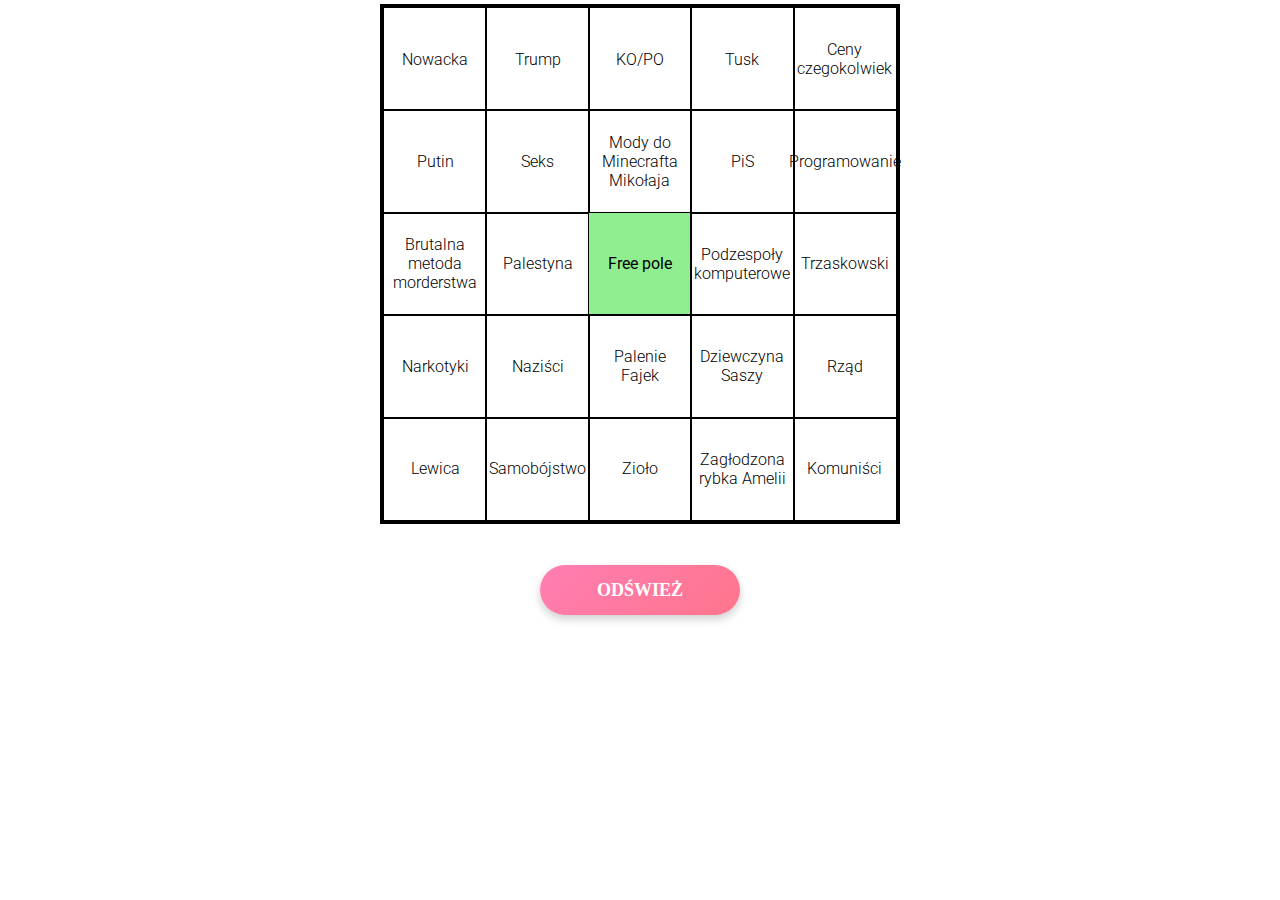
<file: bingo/index.html>
<!DOCTYPE html>
<html lang="en">
<head>
    <meta charset="UTF-8">
    <meta name="viewport" content="width=device-width, initial-scale=1.0">
    <title>Victor Bingo</title>
    <link rel="preconnect" href="https://fonts.googleapis.com">
    <link rel="preconnect" href="https://fonts.gstatic.com" crossorigin>
    <link href="https://fonts.googleapis.com/css2?family=Roboto:wght@300;500&display=swap" rel="stylesheet">
    <style>
        #container {
            width: 40vw;
            aspect-ratio: 1;
            outline: 4px solid black;
            margin: auto;
            display: flex;
            flex-wrap: wrap;
        }
        .selected
        {
            background-color: lightgreen;
        }
        .element {
            width: 20%;
            height: 20%;
            outline: 1px solid black;
            text-align: center;
            cursor: pointer;
            display: flex;
            align-items: center;
            justify-content: center;
            font-family: "Roboto", sans-serif;
            font-weight: 300;
            padding: 5px;
            box-sizing: border-box;
            word-wrap: break-word;
            text-align: center;
        }
        .fancy-button {
            display: inline-block;
            width: 200px;
            height: 50px;
            background: linear-gradient(135deg, #ff7eb3, #ff758c);
            color: white;
            font-size: 18px;
            font-weight: bold;
            text-transform: uppercase;
            text-align: center;
            line-height: 50px;
            border-radius: 25px;
            border: none;
            box-shadow: 0 4px 10px rgba(0, 0, 0, 0.2);
            cursor: pointer;
            transition: all 0.3s ease;
        }
        .fancy-button:hover {
            box-shadow: 0 6px 15px rgba(0, 0, 0, 0.3);
            background: linear-gradient(135deg, #ff758c, #ff7eb3);
        }
        .buttonCont {
            margin-top: 5vh;
            display: flex;
            justify-content: center;
            align-items: center;
        }
        @media (max-width: 599px) {
            #container { width: 90vw; }
            .element { 
                font-size: 0.67rem;
                 padding: 2px;}
        }
    </style>
</head>
<body>
    <div id="container"></div>
    <div class="buttonCont">
        <div class="fancy-button" onclick="bingo()">Odśwież</div>
    </div>

    <script>
        let state = {
    selectedCells: [],
    boardWords: []
};

// Funkcja zapisująca stan gry do localStorage
function saveGameState() {
    localStorage.setItem('bingoState', JSON.stringify(state));
}

// Funkcja ładująca stan gry z localStorage
function loadGameState() {
    const savedState = localStorage.getItem('bingoState');
    return savedState ? JSON.parse(savedState) : null;
}

// Funkcja tworząca nową planszę
function bingo() {
    let hasla = [
        'Mody do Minecrafta Mikołaja', 'Zagłodzona rybka Amelii', 'Seks', 'Naziści', 'Komuniści',
        'PiS', 'KO/PO', 'Rząd', 'UE/Ekologia (Zielony ład)', 'Ceny czegokolwiek', 'Putin', 'Trump',
        'Kaczyński', 'Trzaskowski', 'Tusk', 'Nowacka', 'Femboye', 'Palenie Fajek', 'Zioło', 'Lewica',
        'Woke', 'Dziewczyna Saszy', 'Samobójstwo', 'Suck the bastard out (aborcja)',
        'Brutalna metoda morderstwa', 'Narkotyki', 'Gry', 'Górnicza', 'II lub III Liceum',
        'Programowanie', 'Podzespoły komputerowe', 'Hamas', 'Izrael', 'Palestyna', 'Harcerstwo'
    ];

    let losy = new Set();
    let container = document.querySelector("#container");
    container.innerHTML = "";

    state.selectedCells = [];
    state.boardWords = [];

    for (let i = 0; i < 25; i++) {
        let los;
        do {
            los = Math.floor(Math.random() * hasla.length);
        } while (losy.has(los));
        losy.add(los);

        let div = document.createElement("div");
        div.classList.add("element");
        div.dataset.row = Math.floor(i / 5);
        div.dataset.col = i % 5;
        div.dataset.index = i; // dodajemy indeks do późniejszego zaznaczania
        div.dataset.clicked = "false";
        div.onclick = () => zaznacz(div);

        if (i === 12) {
            div.innerHTML = "<b>Free pole</b>";
            div.dataset.clicked = "true";
            div.style.backgroundColor = "lightgreen";
            state.selectedCells.push(i);
        } else {
            div.innerHTML = hasla[los];
        }

        state.boardWords.push(div.innerHTML);
        container.appendChild(div);
    }

    saveGameState(); // Zapisujemy nową planszę
}

// Funkcja zaznaczania pól
function zaznacz(div) {
    const index = parseInt(div.dataset.index);
    let clicked = div.dataset.clicked === "true";

    if (clicked) {
        div.dataset.clicked = "false";
        div.style.backgroundColor = "white";
        state.selectedCells = state.selectedCells.filter(i => i !== index);
    } else {
        div.dataset.clicked = "true";
        div.style.backgroundColor = "lightgreen";
        state.selectedCells.push(index);
    }

    saveGameState();
    setTimeout(checkBingo, 200);
}

// Sprawdzanie bingo
function checkBingo() {
    let clickedCount = document.querySelectorAll('[data-clicked="true"]').length;
    if (clickedCount >= 13) {
        alert("Bingo - ponad połowa pól jest zaznaczoma");
        return;
    }

    for (let i = 0; i < 5; i++) {
        let rowClicked = [...document.querySelectorAll(`[data-row="${i}"]`)].every(cell => cell.dataset.clicked === "true");
        let colClicked = [...document.querySelectorAll(`[data-col="${i}"]`)].every(cell => cell.dataset.clicked === "true");
        if (rowClicked || colClicked) {
            alert("BINGO!");
            return;
        }
    }

    let diagonal1 = [...document.querySelectorAll(".element")]
        .filter(cell => cell.dataset.row === cell.dataset.col)
        .every(cell => cell.dataset.clicked === "true");

    let diagonal2 = [...document.querySelectorAll(".element")]
        .filter(cell => parseInt(cell.dataset.row) + parseInt(cell.dataset.col) === 4)
        .every(cell => cell.dataset.clicked === "true");

    if (diagonal1 || diagonal2) {
        alert("BINGO!");
    }
}

// Ładowanie gry na starcie
function restoreGameState() {
    const savedState = loadGameState();
    const container = document.querySelector("#container");

    if (savedState) {
        state = savedState;
        container.innerHTML = "";

        state.boardWords.forEach((word, i) => {
            let div = document.createElement("div");
            div.classList.add("element");
            div.dataset.row = Math.floor(i / 5);
            div.dataset.col = i % 5;
            div.dataset.index = i;

            div.innerHTML = word;

            if (state.selectedCells.includes(i)) {
                div.dataset.clicked = "true";
                div.style.backgroundColor = "lightgreen";
            } else {
                div.dataset.clicked = "false";
                div.style.backgroundColor = "white";
            }

            div.onclick = () => zaznacz(div);
            container.appendChild(div);
        });
    } else {
        bingo(); // Jak nie ma zapisanej gry, to losujemy nową planszę
    }
}

// Odświeżanie
document.querySelector(".fancy-button").addEventListener('click', () => {
    localStorage.removeItem('bingoState');
    location.reload();
});

// Ładowanie gry po wczytaniu
document.addEventListener('DOMContentLoaded', () => {
    restoreGameState();
});

setInterval(() => {
    saveGameState()}, 5000); 

    </script>
</body>
</html>
</file>
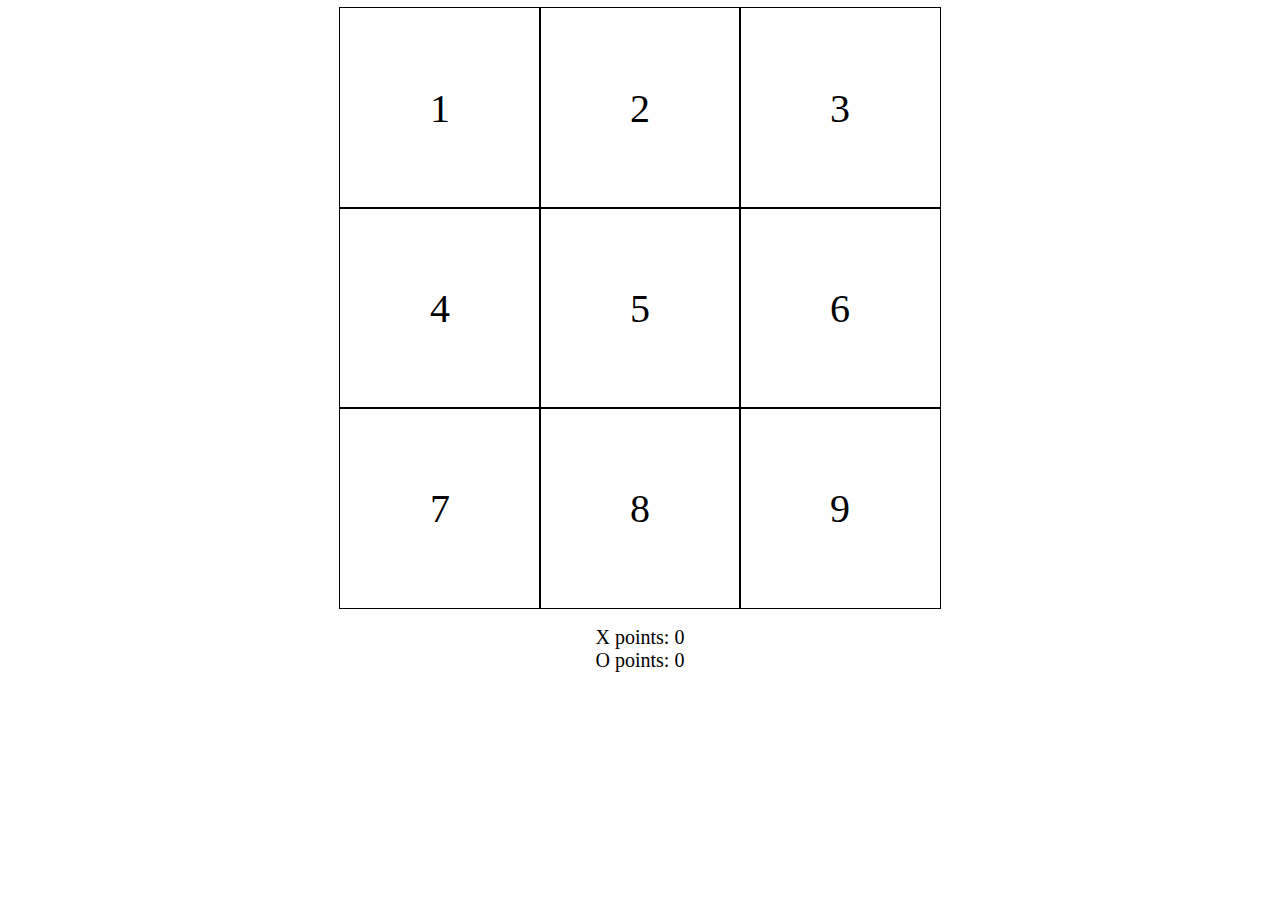
<file: circle/index.html>
<!DOCTYPE html>
<html lang="en">
<head>
    <meta charset="UTF-8">
    <meta http-equiv="X-UA-Compatible" content="IE=edge">
    <meta name="viewport" content="width=device-width, initial-scale=1.0">
    <title>Document</title>
    <style>
        .container
        {
            margin: auto;
            width: 600px;
            height: 600px;
            display: flex;
            flex-direction: row;
            flex-wrap: wrap;
        }
        .divf
        {
            width: 200px;
            height: 200px;
            outline: 1px solid black;
            justify-content: center;
            align-items: center;
            display: flex;
            font-size: 40px;
        }
        .result
        {
            width: 60%;
            margin: auto;
            height: 200px;
            font-size: 20px;
            text-align: center;
        }
    </style>
</head>
<body>
                <div class="container">
                    <div class="divf" id="div1">1</div>
                    <div class="divf" id="div2">2</div>
                    <div class="divf" id="div3">3</div>
                    <div class="divf" id="div4">4</div>
                    <div class="divf" id="div5">5</div>
                    <div class="divf" id="div6">6</div>
                    <div class="divf" id="div7">7</div>
                    <div class="divf" id="div8">8</div>
                    <div class="divf" id="div9">9</div>
                </div>
                <br>
                <div class="result">
                    X points: <span class="xres">0</span> <br> 
                    O points: <span class="Ores">0</span> 
                </div>
</body>
</html>
<script src="script.js"></script>
</file>
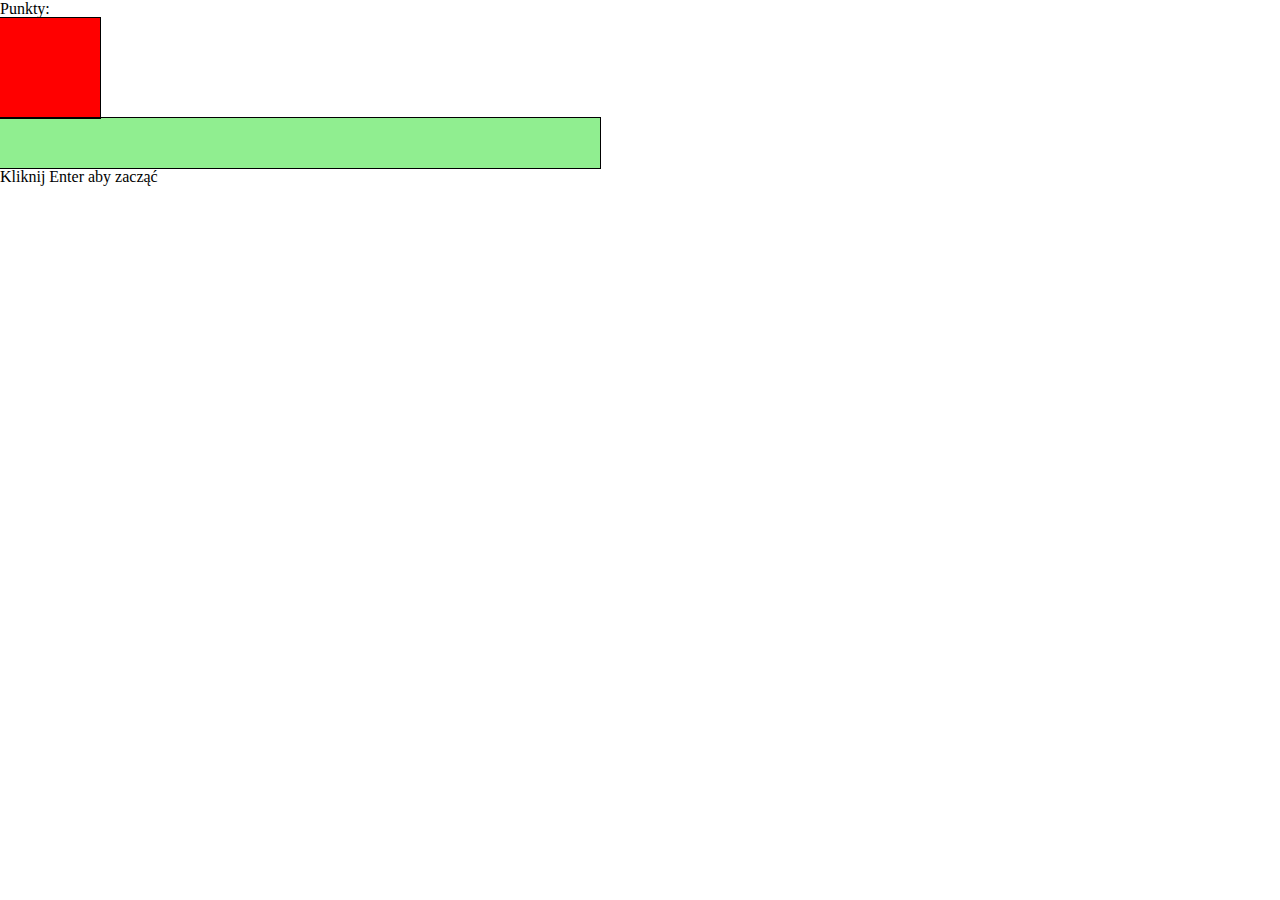
<file: gaming/index.html>
<!DOCTYPE html>
<html lang="en">
<head>
    <meta charset="UTF-8">
    <meta http-equiv="X-UA-Compatible" content="IE=edge">
    <meta name="viewport" content="width=device-width, initial-scale=1.0">
    <title>Strona Świąteczna</title>
    <link rel="stylesheet" href="style.css">
</head>
<body>
    <!----Postać porusza się pod WASD w obrębie diva main---->


    <div class="score">
        Punkty: 
    </div>
    <div class="container">
        <div class="main">
            <div class="div1"></div>


            <div class="div2">
                
            </div>
        </div>
    </div>

    <div class="energybar">
        <div class="charged">

        </div>
    </div>
    <div class="info">
        Kliknij Enter aby zacząć
    
    </div>
</body>
</html>
<script src="script.js"></script>
</file>
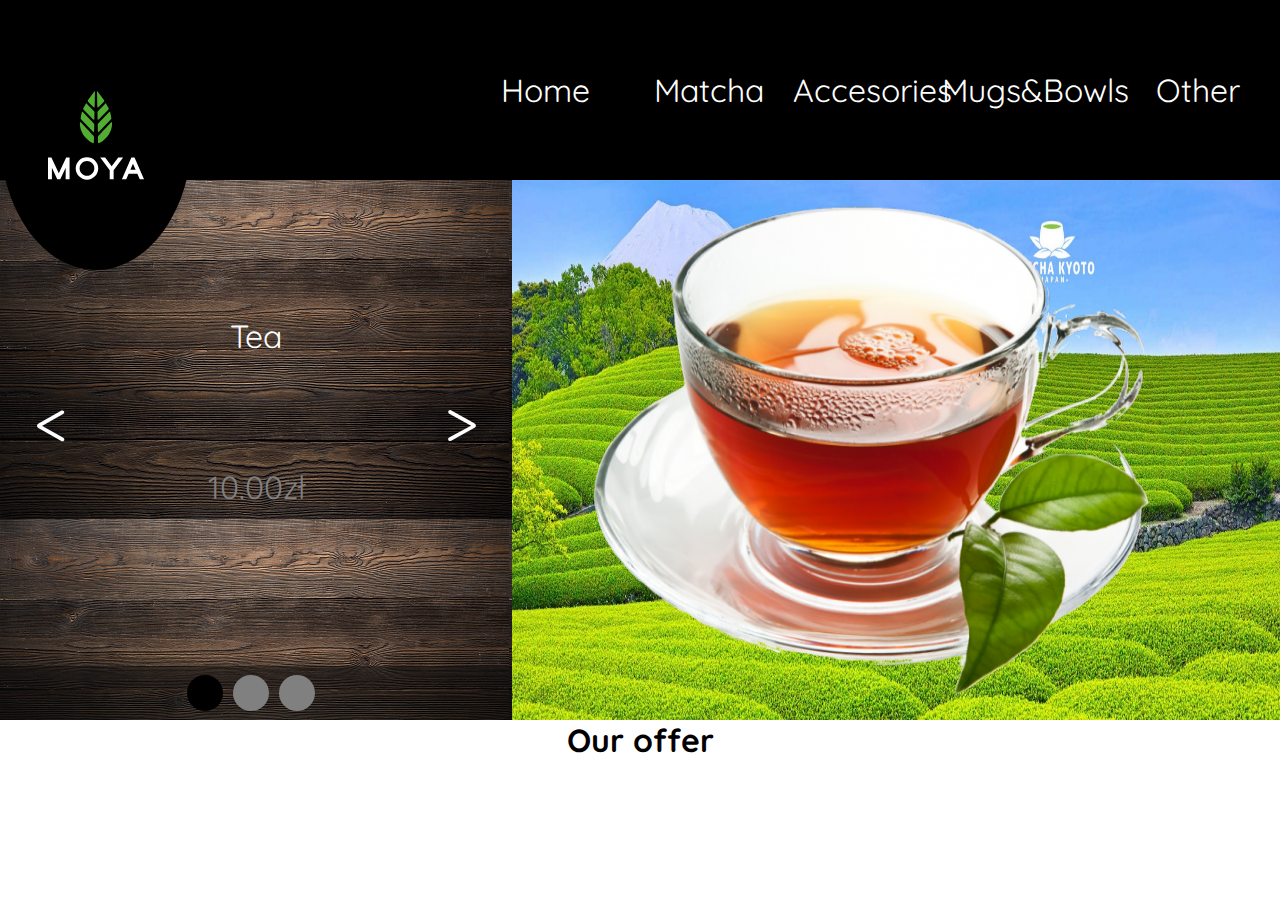
<file: herbaciarnia/index.html>
<!DOCTYPE html>
<html lang="en">
<head>
    <meta charset="UTF-8">
    <meta http-equiv="X-UA-Compatible" content="IE=edge">
    <meta name="viewport" content="width=device-width, initial-scale=1.0">
    <title>Moya matcha</title>
    <link rel="stylesheet" href="style.css">
</head>
<body onload="slider_background()">
    <div class="container">
        <header>

            <div class="logo">
                <div class="logo-content">

                </div>
            </div>
            <div class="menu">
                <div class="option"><a href="">Home</a></div>
                <div class="option"><a href="">Matcha</a></div>
                <div class="option"><a href="">Accesories</a></div>
                <div class="option"><a href="">Mugs&Bowls</a></div>
                <div class="option"><a href="">Other</a></div>
            </div>
        </header>
        <div class="slider-container">
            <div class="slider-box">
                <div class="nav_and_name">
                    <div class="arr1">
                        <
                    </div>
                        <div class="name_wrap">
                            <div class="slider_product_name">
                                It's a placeholder, if you ever see this on the site im shit at programming
                          </div>

                          <div class="slider_product_price">
                                0
                          </div>
                        </div>
                    <div class="arr2">
                        >
                    </div>
                </div>
                <div class="balls">

                </div>
            </div>

            <div class="slider-main">
                <div class="img-container">
                    <img src="promocja1.png" id="product">
                </div>

                <div class="img-container2">
                    <img src="promocja1.png" id="product2">

                </div>
            </div>
        </div>
        <div class="content">
                <h1>Our offer</h1>
        </div>
    </div>
</body>
</html>
<script src="script.js"></script>

<link rel="preconnect" href="https://fonts.googleapis.com">
<link rel="preconnect" href="https://fonts.gstatic.com" crossorigin>
<link href="https://fonts.googleapis.com/css2?family=Quicksand:wght@300&display=swap" rel="stylesheet">
</file>
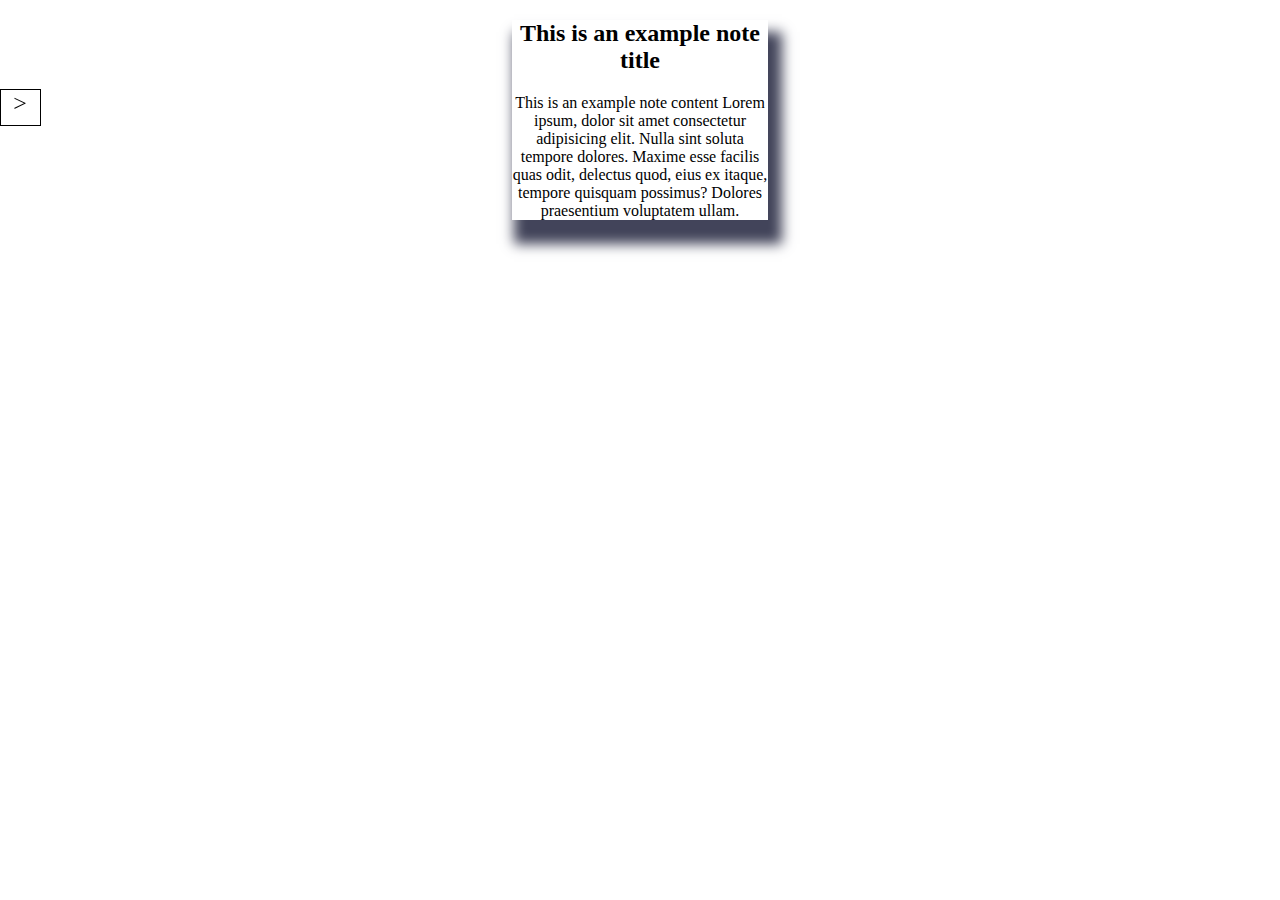
<file: javascript_notes/index.html>
<!DOCTYPE html>
<html lang="en">
<head>
    <meta charset="UTF-8">
    <meta http-equiv="X-UA-Compatible" content="IE=edge">
    <meta name="viewport" content="width=device-width, initial-scale=1.0">
    <title>Document</title>
    <style>
        *
        {
            margin: 0;
            padding: 0;
        }
        .menu
        {
            position: fixed;
            width: 200px;
            height: 35px;
            text-align: center;
            font-size: 150%;
            top: 10%;
            left: -160px;
            transition-duration: 1s;
        }
        .menu-main
        {
            float: left;
            height: 35px;
            width: 80%;
            outline: 1px solid black;
            vertical-align: middle;
        }
        .menu-popup
        {
            float: left;
            height: 35px;
            width: 20%;
            outline: 1px solid black;
            vertical-align: middle;
        }
        .container
        {
            width: 100%;
            height: 100%;
            display: flex;
            flex-direction: row;
            justify-content: center;
        }
        .note
        {
            font-size: 100%;
            max-width: 20%;
            min-height: 100px;  
            margin: 20px;
            text-align: center;
            -webkit-box-shadow: 8px 18px 12px 6px rgba(66, 68, 90, 1);
            -moz-box-shadow: 8px 18px 12px 6px rgba(66, 68, 90, 1);
            box-shadow: 8px 18px 12px 6px rgba(66, 68, 90, 1);
        }
        .title
        {
            font-size: 150%;
            font-weight: bold;
            width: 100%;
        }
        .note-content
        {
            margin-top: 20px;
            width: 100%;
        }
        @media (max-width: 599px) {
            .note
            {
                overflow-y: scroll;
                height: 100px;
                
            }
        }
    </style>
</head>
<body>
        <div class="menu">
                <div class="menu-main">
                    <input type="button" value="Dodaj notatkę" id="btn1">
                </div>
                <div class="menu-popup">
                    >
                </div>            
        </div>
        <div class="container">
            <div class="note">
                <div class="title">
                    This is an example note title
                </div>
                <div class="note-content"> 
                    This is an example note content Lorem ipsum, dolor sit amet consectetur adipisicing elit. Nulla sint soluta tempore dolores. Maxime esse facilis quas odit, delectus quod, eius ex itaque, tempore quisquam possimus? Dolores praesentium voluptatem ullam.
                </div>
            </div>
        </div>
</body>
</html>
<script>
const btn1 = document.querySelector("#btn1");
const popup = document.querySelector(".menu-popup");
const container = document.querySelector(".container");
let reached = false;
popup.addEventListener("click", ()=>{
    if(!reached)
    {
        document.querySelector(".menu").style.left = "0px"; 
        reached = true;
    }
    else
    {
        document.querySelector(".menu").style.left = "-160px"; 
        reached = false;
    }
})
btn1.addEventListener("click", ()=>{
    let title_content = prompt("Add a note header")
    let note_content = prompt("Add a note") 
    let div = document.createElement("div")
    let n_title = document.createElement("n_title")
    let content = document.createElement("content")
    div.classList.add("note")
    n_title.classList.add("title")
    content.classList.add("note-content")
    n_title.innerHTML = title_content + "<br>";
    content.innerHTML = note_content;
    container.appendChild(div)
    div.appendChild(n_title)
    div.appendChild(content)
    console.log(div.children)
})
</script>
</file>
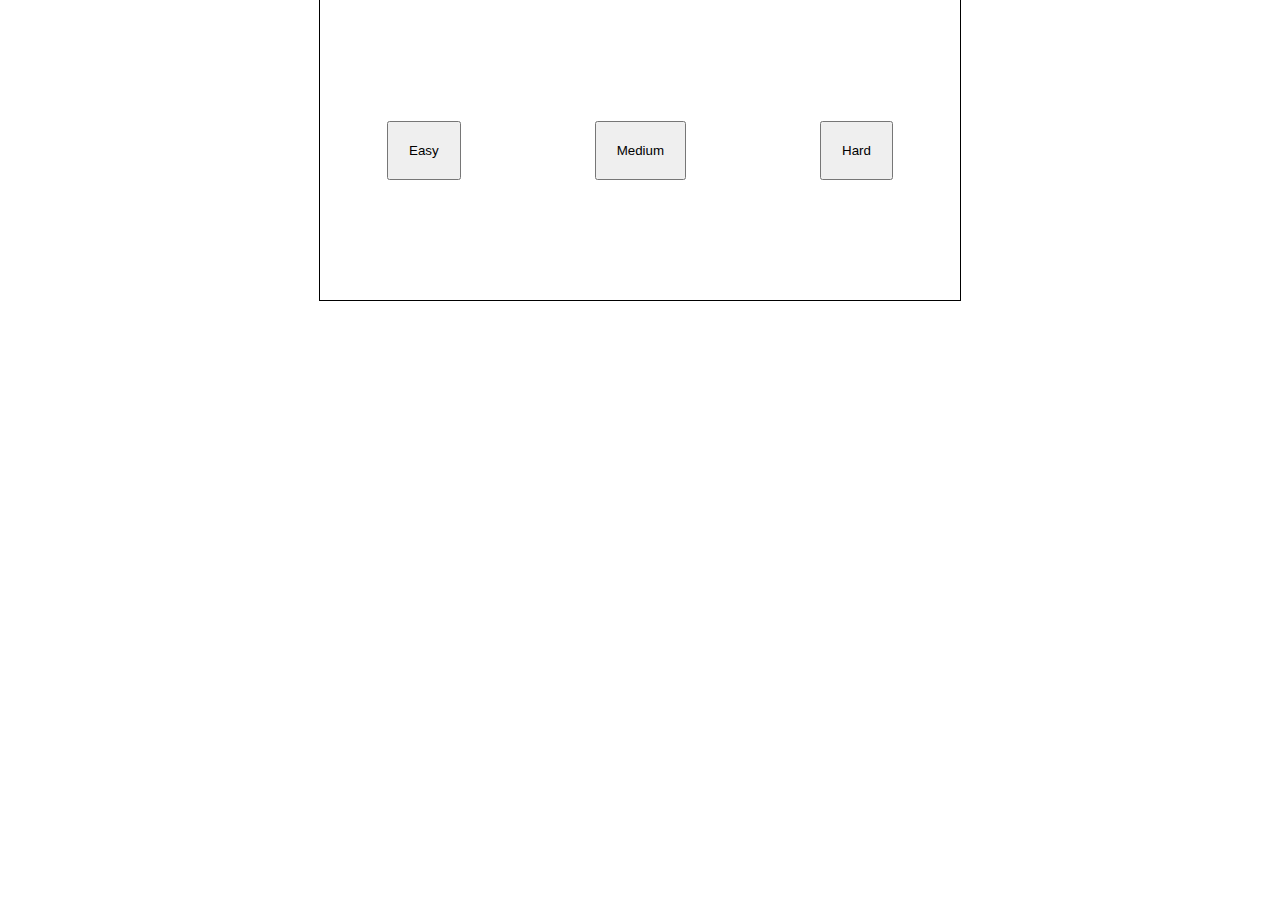
<file: losowe liczby/index.html>
<!DOCTYPE html>
<html lang="en">
<head>
    <meta charset="UTF-8">
    <meta http-equiv="X-UA-Compatible" content="IE=edge">
    <meta name="viewport" content="width=device-width, initial-scale=1.0">
    <title>Document</title>
    <link rel="stylesheet" href="style.css">
</head>
<body>
    <div class="main">
        <input type="button" value="Easy" id="btn1">
        <input type="button" value="Medium" id="btn2">
        <input type="button" value="Hard" id="btn3">
    </div>
    <div class="main-2">
        
    </div>
<script src="script.js"></script>
</body>
</html>
</file>
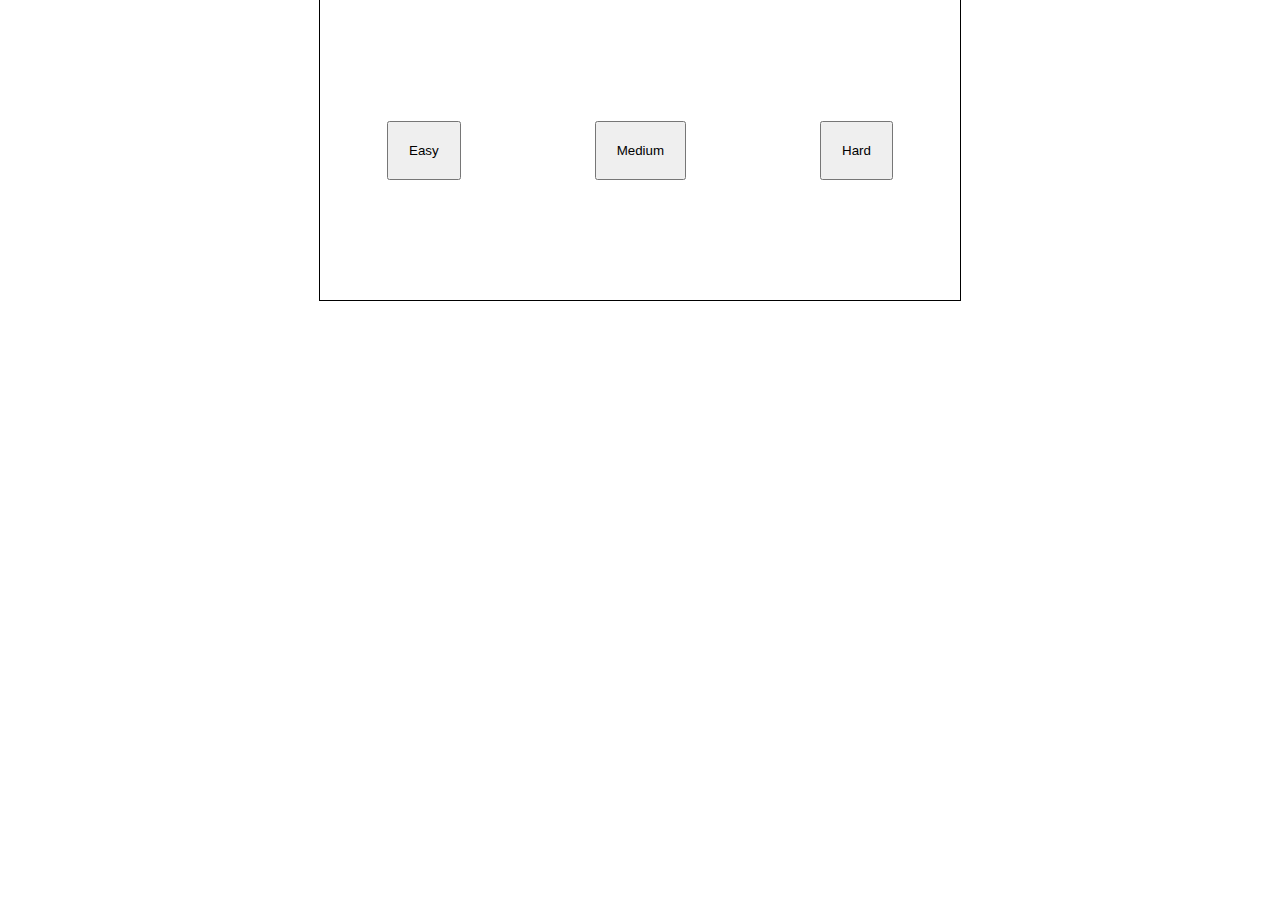
<file: number_guess/index.html>
<!DOCTYPE html>
<html lang="en">
<head>
    <meta charset="UTF-8">
    <meta http-equiv="X-UA-Compatible" content="IE=edge">
    <meta name="viewport" content="width=device-width, initial-scale=1.0">
    <title>Document</title>
    <link rel="stylesheet" href="style.css">
</head>
<body>
    <div class="main">
        <input type="button" value="Easy" id="btn1">
        <input type="button" value="Medium" id="btn2">
        <input type="button" value="Hard" id="btn3">
    </div>
    <div class="main-2">
        
    </div>
<script src="script.js"></script>
</body>
</html>
</file>
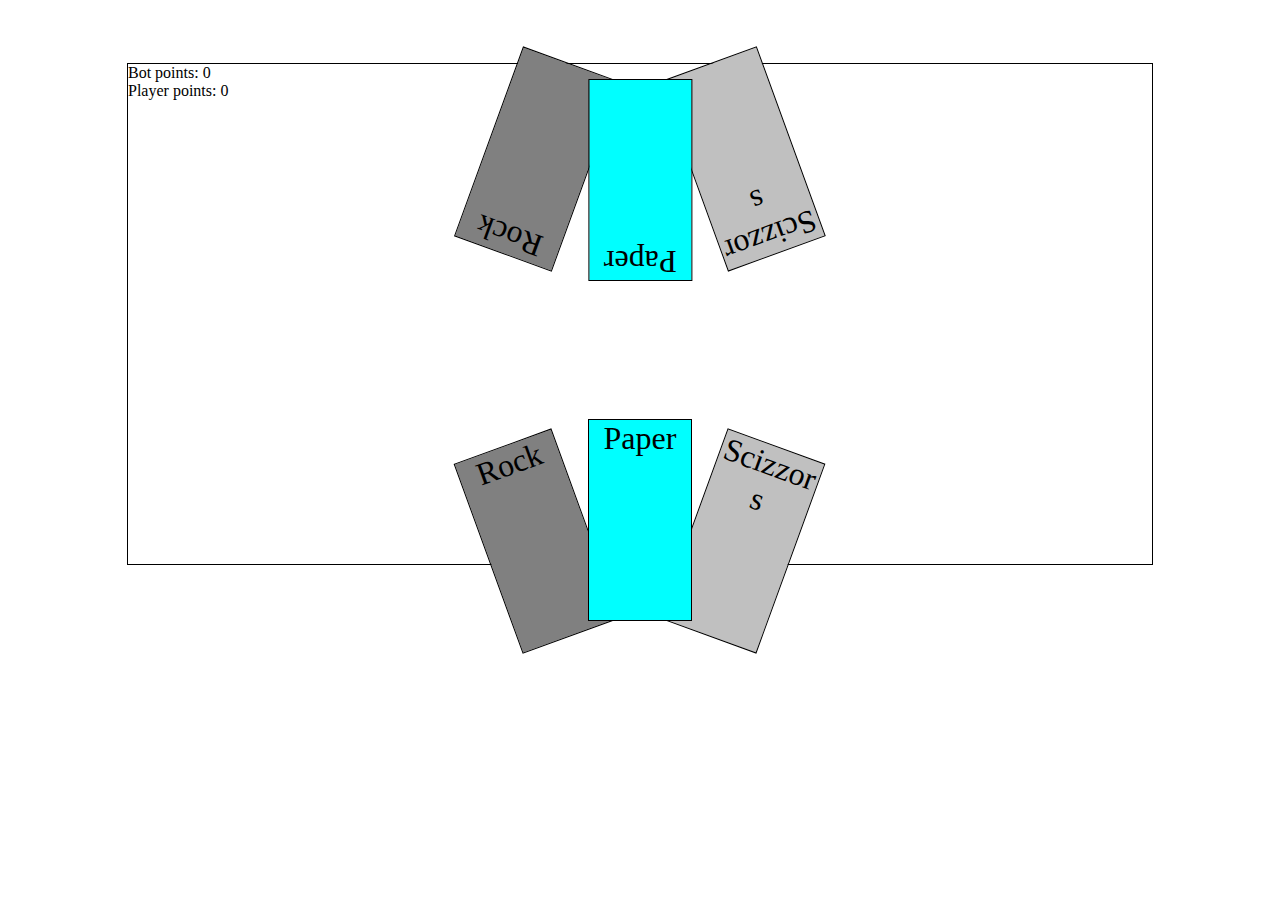
<file: paper/index.html>
<!DOCTYPE html>
<html lang="en">
<head>
    <meta charset="UTF-8">
    <meta http-equiv="X-UA-Compatible" content="IE=edge">
    <meta name="viewport" content="width=device-width, initial-scale=1.0">
    <title>Rock Paper Scizzors</title>
    <link rel="stylesheet" href="style.css">
</head>
<body>
    
    <div class="container">
        <div class="table">
            <div class="counter">
                Bot points: <span class="botp">0</span> <br>
                Player points: <span class="playerp">0</span> 
            </div>
            <div class="tophalf">
                <div class="rock">Rock</div>
                <div class="paper">Paper</div>
                <div class="scizzors">Scizzors</div>
            <br>
            </div>
            <div class="bottomhalf">
                <div class="p2c1">Rock</div>
                <div class="p2c2">Paper</div>
                <div class="p2c3">Scizzors</div>
                <br>
            </div>
        </div>
    </div>
</body>
</html>
<script src="script.js"></script>
</file>
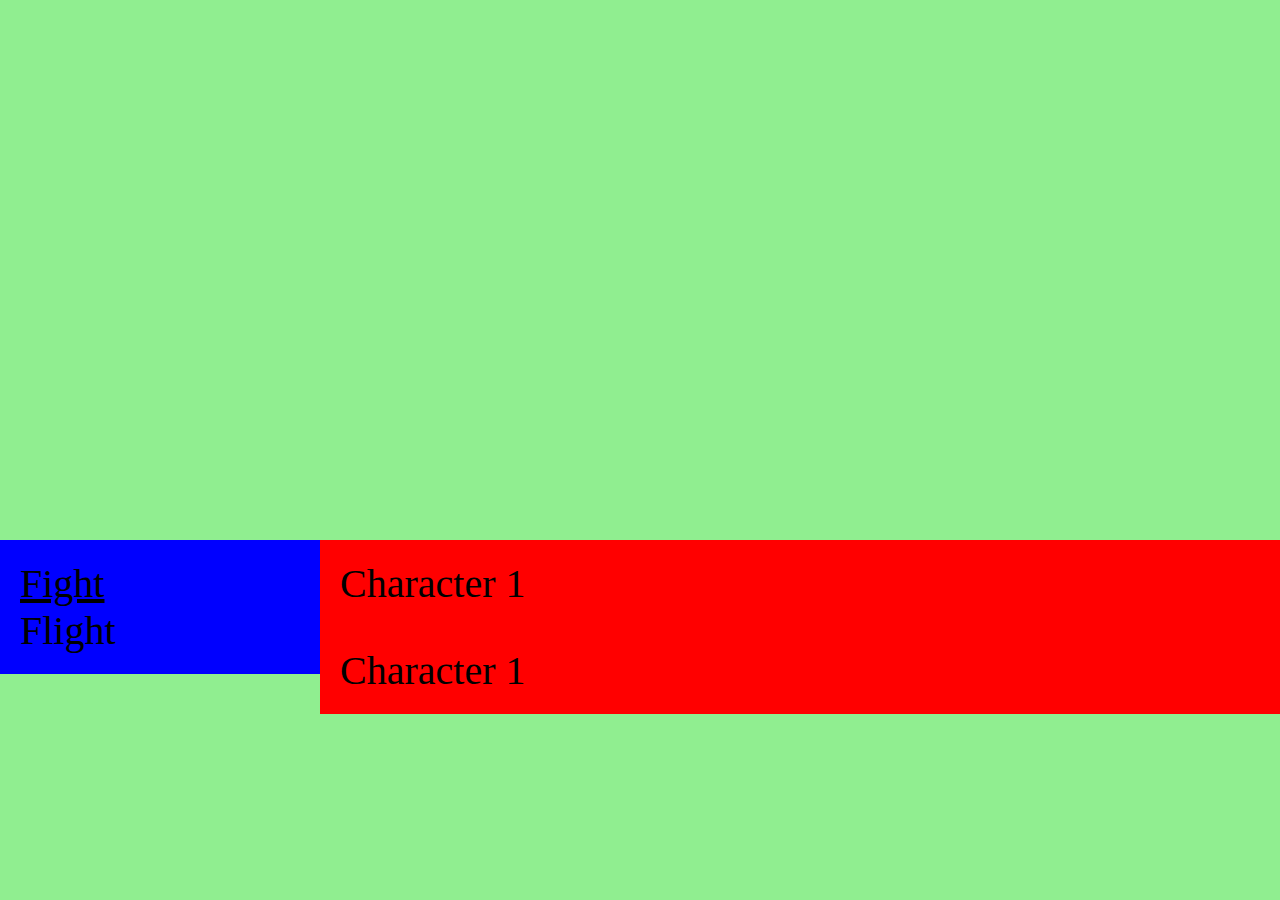
<file: rpg/index.html>
<!DOCTYPE html>
<html lang="en">
<head>
    <meta charset="UTF-8">
    <meta http-equiv="X-UA-Compatible" content="IE=edge">
    <meta name="viewport" content="width=device-width, initial-scale=1.0">
    <title>Document</title>
    <link rel="stylesheet" href="style.css">
</head>
<body>
    <div class="container">
        <div class="log"></div>
        <div class="enemy">

        </div>
        <div id="player" class="run">
                    <div class="flee">
                            <ul class="flee_list">
                                <li>Fight</li>
                                <li>Flight</li>
                            </ul>
                    </div> 
                    <div class="UI">
                        <div id="character" class="character_flee">Character 1</div>
                    </div>
        </div>
        <div id="player" class="default1">
            <div class="UI">
                    <div id="character" class="character_default">Character 1</div>
            </div>
             <div class="options">
                <div class="option">Attack</div>
                <div class="option">Skills</div>
                <div class="option">Guard</div>
                <div class="option">Items</div>
            </div>
        </div>
        <div id="player" class="select">

        </div>
    </div>
</body>
</html>
<script src="script.js"></script>
</file>
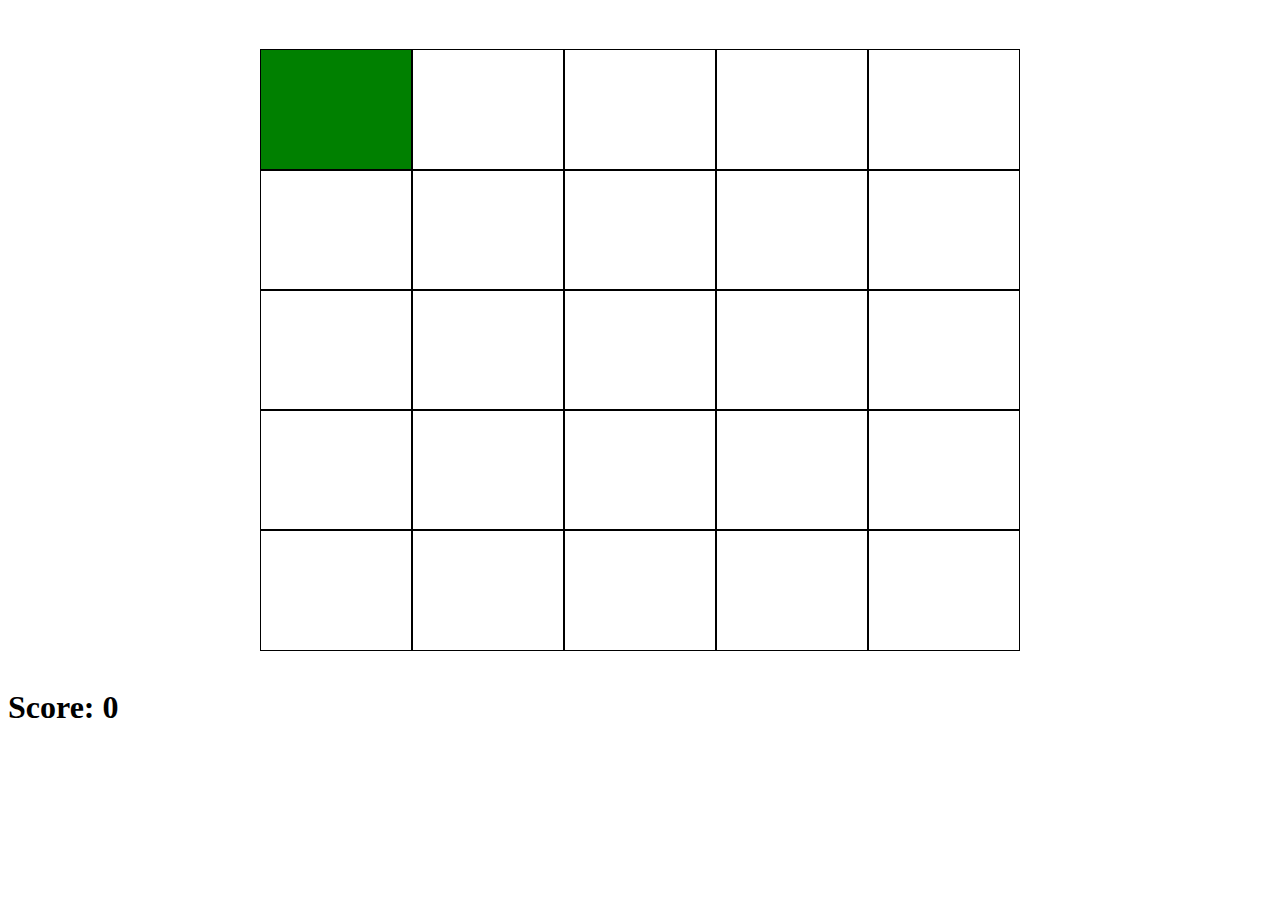
<file: snake/index.html>
<!DOCTYPE html>
<html lang="en">
<head>
    <meta charset="UTF-8">
    <meta http-equiv="X-UA-Compatible" content="IE=edge">
    <meta name="viewport" content="width=device-width, initial-scale=1.0">
    <title>Snake</title>
    <link rel="stylesheet" href="style.css">
</head>
<body>
    <div class="container">
        <div id="div" class="div11"></div>
        <div id="div" class="div12"></div>
        <div id="div" class="div13"></div>
        <div id="div" class="div14"></div>
        <div id="div" class="div15"></div>
        <div id="div" class="div21"></div>
        <div id="div" class="div22"></div>
        <div id="div" class="div23"></div>
        <div id="div" class="div24"></div>
        <div id="div" class="div25"></div>
        <div id="div" class="div31"></div>
        <div id="div" class="div32"></div>
        <div id="div" class="div33"></div>
        <div id="div" class="div34"></div>
        <div id="div" class="div35"></div>
        <div id="div" class="div41"></div>
        <div id="div" class="div42"></div>
        <div id="div" class="div43"></div>
        <div id="div" class="div44"></div>
        <div id="div" class="div45"></div>
        <div id="div" class="div51"></div>
        <div id="div" class="div52"></div>
        <div id="div" class="div53"></div>
        <div id="div" class="div54"></div>
        <div id="div" class="div55"></div>
    </div>
    <br>
    <p><h1>Score: <span class="score">0</span></h1></p>
</body>
</html>
<script src="script.js"></script>
</file>
<file: gaming/style.css>
*
{
    margin: 0;
    padding: 0;
}
.div1
{
    width: 100px;
    height: 100px;
    background-color: red;
    outline: 1px solid black;
}
.energybar
{
    width: 600px;
    height: 50px;
    outline: 1px solid black;
}
.charged
{
    background-color: lightgreen;
    height: 100%;
    width: 100%;
    transition-duration: 0.1s;
}
</file>
<file: herbaciarnia/style.css>
*
{
    padding: 0;
    margin: 0;
    z-index: 1;
}
html
{
  overflow: hidden;
  font-family: 'Quicksand', sans-serif;
}
.container
{
    width: 100%;
    height: 100%;
}
header
{
    width: 100%;
    height: 20vh;
    background-color: black;
    display: flex;
    align-content: center;
    justify-content: center;
    overflow: visible;
}   
.logo
{
    width: 15%;
    float: left;
    display: flex;
    justify-content: center;
    z-index: 2;
}
.logo-content
{
     width: 100%;
     height: 150%;
    background-color: black;
     border-radius: 50%;
     background-image: url(logo.svg);
     background-size: 50% 50%;
     background-repeat: no-repeat;
     background-position: center;
     z-index: 2;
}
.menu
{
    width: 85%;
    float: left;
    display: flex;
    justify-content: flex-end;
    align-items: center;
}
.option
{
    display: flex;
    align-items: center;
    justify-content: center;
    width: 15%;
    height: 100%;
    font-size: 200%;
    transition-duration: 0.5s;
}
.option:hover
{
  background-color: rgba(255, 255, 255, 0.2);
}
.option a
{
  text-decoration: none;
  color: white;
}
.slider-container
{
  width: 100%;
  height: 60vh;
  display: flex;
  overflow: visible;
}
.slider-box
{
  width: 40%;
  height: 100%;
  z-index: 1;
  background-image: url(table.jpg);
  position: relative;
}
/* .slider-box::after
{
  position: absolute;
  top: 0;
  margin-left: 10%;   
  width: 100%;
  height: 100%;
  background-color: red;
  content: "chuj";
} */
.slider-main
{
  width: 60%;
  height: 100%;
  background-image: url(tlo3.jpg);
  transition-duration: 1s;
  background-size: 100% 100%;
  background-repeat: no-repeat;
  z-index: 2;
  position: relative;
  /* transform: skew(-8deg); */
}
.img-container
{
  width: 100%;
  height: 100%;
  transition-duration: 0.8s;
  z-index: 1;
  display: flex;
  justify-content: center;
  align-items: center;
  float: left;
}
.img-container2
{
  width: 100%;
  height: 100%;
  transition-duration: 0.8s;
  z-index: 1;
  display: flex;
  justify-content: center;
  align-items: center;
  float: left;
  position: absolute;
  margin-left: 100%;
}
#product
{
  width: 100%;
  height: 100%;
}
#product2 
{
  width: 100%;
  height: 100%;
}
.name_wrap
{
  width: 60%;
  height: 90%;
  color: white;
}
.nav_and_name
{
  width: 100%;
  height: 90%;
  display: flex;
  justify-content: center;
  align-items: center;
  color: white;
}
.slider_product_name
{
  width: 100%;
  height: 60%;
  display: flex;
  justify-content: center;
  align-items: center;
  font-size: 200%;
}
.slider_product_price
{
  width: 100%;
  height: 40%;
  display: flex;
  justify-content: center;
  color: gray;
  font-size: 200%;
}
.content
{
  display: flex;
  align-items: center;
  justify-content: center;
}
.balls
{
  width: 100%;
  height: 10%;
  display: flex;
  justify-content: center;
  align-items: center;
  background-color: rgba(10, 10, 10, 0.5);
}
.circle
{
  width: 7%;
  aspect-ratio: 1;
  max-height: 100%;
  margin-top: ca;
  background-color: gray;
  border-radius: 50px;
  margin-right: 10px;
}

:is(.arr1, .arr2)
{
  width: 20%;
  height: 100%;
  display: flex;
  justify-content: center;
  align-items: center;
  font-size: 400%;
  transition-duration: 0.4s;
  z-index: 2;
}

:is(.arr1, .arr2):hover
{
  background-color: rgba(100, 100, 100, 0.3);
}
</file>
<file: losowe liczby/style.css>
*
{
    margin: 0;
    padding: 0;
}
.main
{
    display: flex;
    margin: auto;
    justify-content: space-around;
    align-items: center;
    width: 50%;
    height: 300px;
    outline: 1px solid black;
}
.main-2
{
    display: none;
    margin: auto;
    justify-content: space-around;
    align-items: center;
    width: 50%;
    height: 300px;
    outline: 1px solid black;
}
:is(#btn1,#btn2,#btn3)
{
    padding: 20px;
}
</file>
<file: number_guess/style.css>
*
{
    margin: 0;
    padding: 0;
}
.main
{
    display: flex;
    margin: auto;
    justify-content: space-around;
    align-items: center;
    width: 50%;
    height: 300px;
    outline: 1px solid black;
}
.main-2
{
    display: none;
    margin: auto;
    justify-content: space-around;
    align-items: center;
    width: 50%;
    height: 300px;
    outline: 1px solid black;
}
:is(#btn1,#btn2,#btn3)
{
    padding: 20px;
}
@media (max-width: 599px){
    .main
    {
       width: 100%;
    }
}
</file>
<file: paper/style.css>
*
{
    padding: 0;
    margin: 0;
}

.table
{   
    margin: auto;
    margin-top: 5%;
    width: 80%;
    height: 500px;
    outline: 1px solid black;
    overflow-wrap: break-word;
}
.tophalf
{
    height: 50%;
    width: 100%;
    display: flex;
    justify-content: center;
}
.bottomhalf
{
    height: 50%;
    width: 100%;
    display: flex;
    justify-content: center;
    align-items: end;
}
.rock
{
    width: 10%;
    height: 200px;
    text-align: center;
    font-size: 200%;
    outline: 1px solid black;
    margin-top: -4%;
    transform: rotate(200deg);
    background-color: gray;
    z-index: 1;
    transition-duration: 0.5s;
}

.paper
{
    width: 10%;
    height: 200px;
    text-align: center;
    font-size: 200%;
    outline: 1px solid black;
    margin-top: -2%;
    transform: rotate(180deg);
    background-color: cyan;
    z-index: 2;
    transition-duration: 0.5s;
}

.scizzors
{
    width: 10%;
    height: 200px;
    text-align: center;
    font-size: 200%;
    outline: 1px solid black;
    margin-top: -4%;
    transform: rotate(160deg);
    background-color: silver;
    z-index: 1;
    transition-duration: 0.5s;
}



.p2c1
{
    width: 10%;
    height: 200px;
    text-align: center;
    font-size: 200%;
    outline: 1px solid black;
    margin-bottom: -4%;
    transform: rotate(340deg);
    background-color: gray;
    z-index: 1;
    transition-duration: 0.5s;
}
.p2c1:hover
{
    z-index: 3;
    transform: rotate(360deg);
    margin-bottom: 0;
}
.p2c2
{
    width: 10%;
    height: 200px;
    text-align: center;
    font-size: 200%;
    outline: 1px solid black;
    margin-bottom: -2%;
    background-color: cyan;
    z-index: 2;
    transition-duration: 0.5s;
}
.p2c2:hover
{
    z-index: 3;
    transform: rotate(0deg);
    margin-bottom: 0;
}
.p2c3
{
    width: 10%;
    height: 200px;
    text-align: center;
    font-size: 200%;
    outline: 1px solid black;
    margin-bottom: -4%;
    transform: rotate(20deg);
    background-color: silver;
    z-index: 1;
    transition-duration: 0.5s;
}
.p2c3:hover
{
    z-index: 3;
    transform: rotate(0deg);
    margin-bottom: 0;
}
</file>
<file: rpg/style.css>
*
{
    margin: 0;
    padding: 0;
}
.container
{
    width: 100%;
    height: 100vh;
    background-color: lightgreen;
}
.log
{
    width: 100%;
    height: 20%;
    position: absolute;
    top: 0;
    display: none;
}
.enemy
{
    width: 100%;
    height: 60%;
    display: flex;
    align-items: center;
    justify-content: space-around;
}
#enemyunit
{
    width: 15%;
    height: 250px;
    outline: 1px solid black;
}

.player
{
    width: 80%;
    height: 40%;
    margin: auto;
    background-color: red;
    display: block; 
}
.flee
{
    width: 25%;
    height: 100%;
    background-color: blue;
    margin-right: 1px solid white;
    float: left;
    clear: both;

}
.UI
{
    width: 75%;
    height: 100%;
    float: left;
    background-color: red;
    font-size: 250%;
}

.flee > ul 
{
    list-style-type: none;
    padding: 20px;
    font-size: 250%;
    clear: both;
}

#character
{
    width: 100%;
    height: 20%;
    padding: 20px;
    clear: both;
}
.character_title
{
    width: 30%;
    height: 100%;
    float: left;
}
.character_stats
{
    width: 55%;
    height: 100%;
    background-color: green;
    float: left;
    margin-left: 10%;
    margin-right: 5%;
}
.options
{
    width: 25%;
    height: 100%;
    float: left;
    background-color: green;
    display: none;
    justify-content: center;
    align-items: center;
    flex-wrap: wrap;
}

.option
{
    width: 100%;
    height: 25%;
    display: flex;
    justify-content: center;
    align-items: center;
    font-size: 250%;
}
</file>
<file: snake/style.css>
.container
{
    width: 60%;
    height: 600px;
    margin-left: auto;
    margin-right: auto;
    margin-top: 50px;
    outline: 1px solid black;
    display: flex;
    justify-content: center;
    align-items: center;
    flex-wrap: wrap;
}
#div
{
    width: 20%;
    height: 120px;
    outline: 1px solid black;
}
</file>
